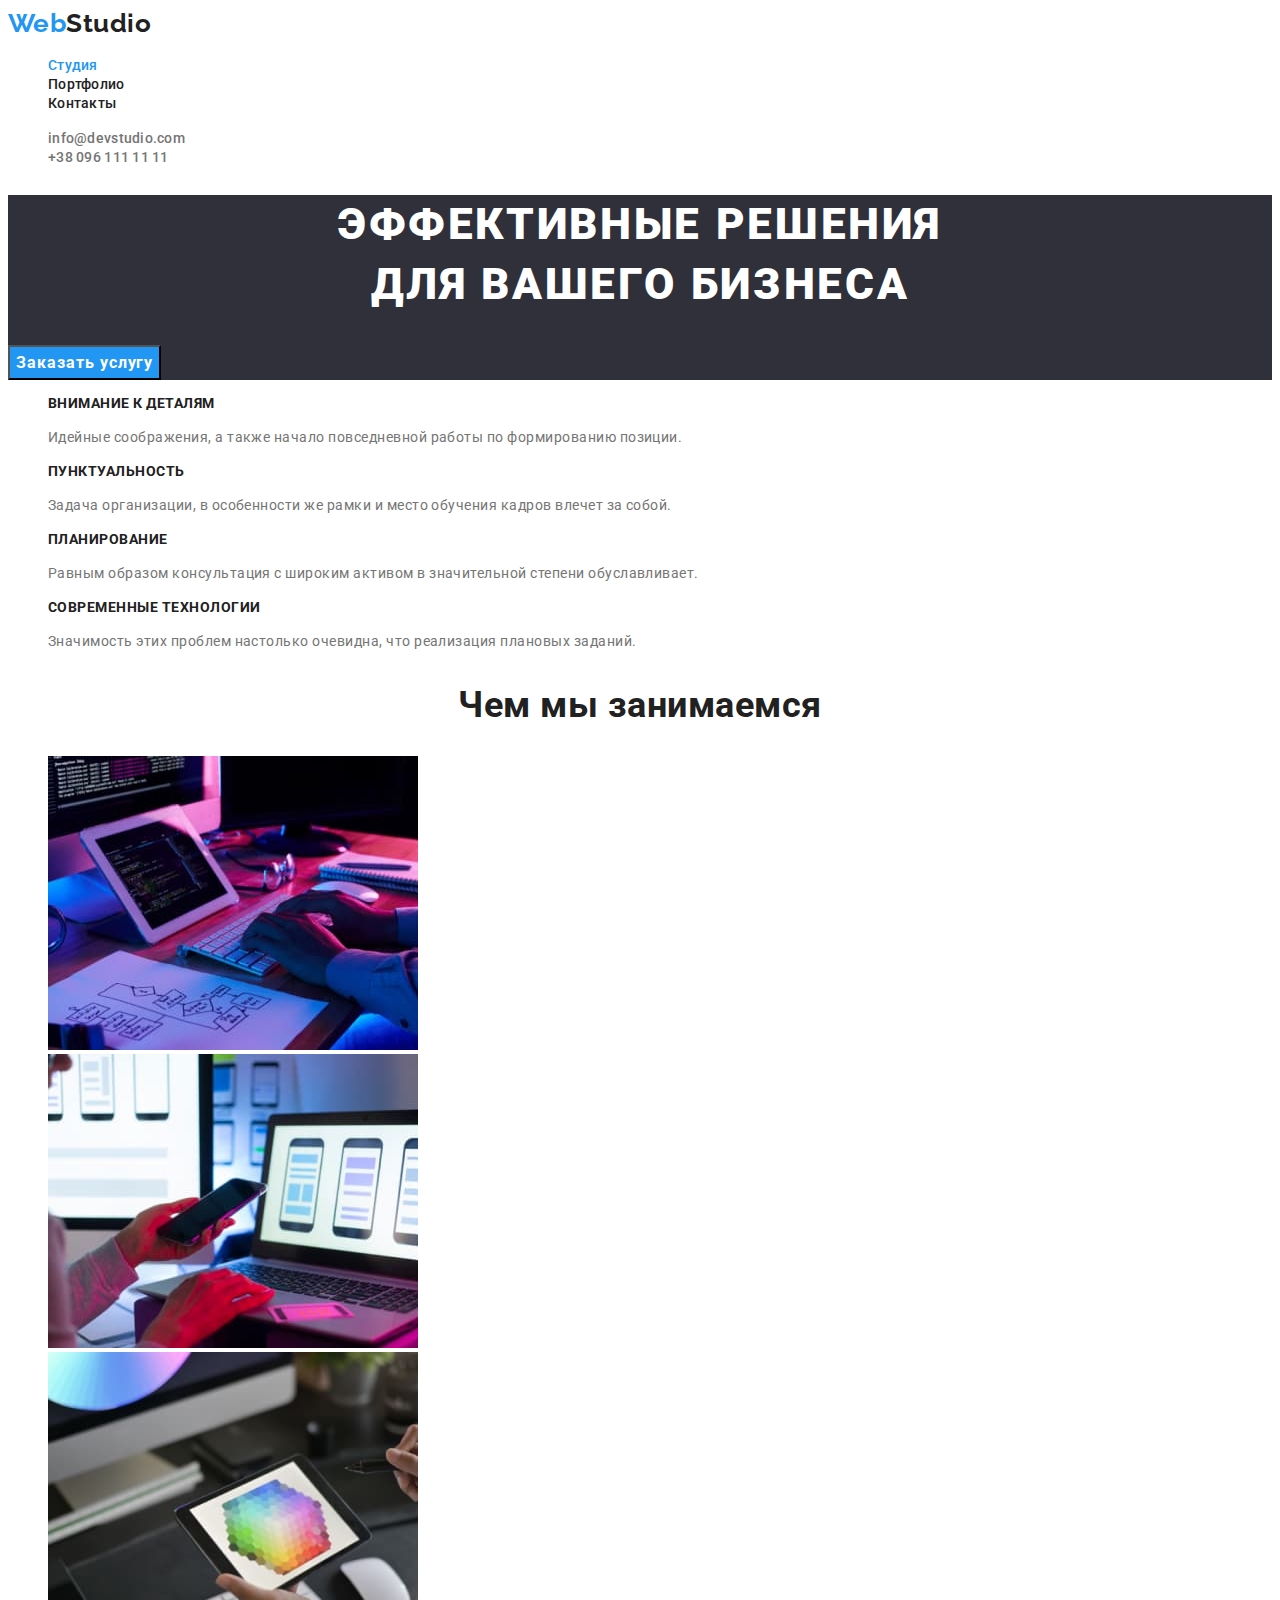
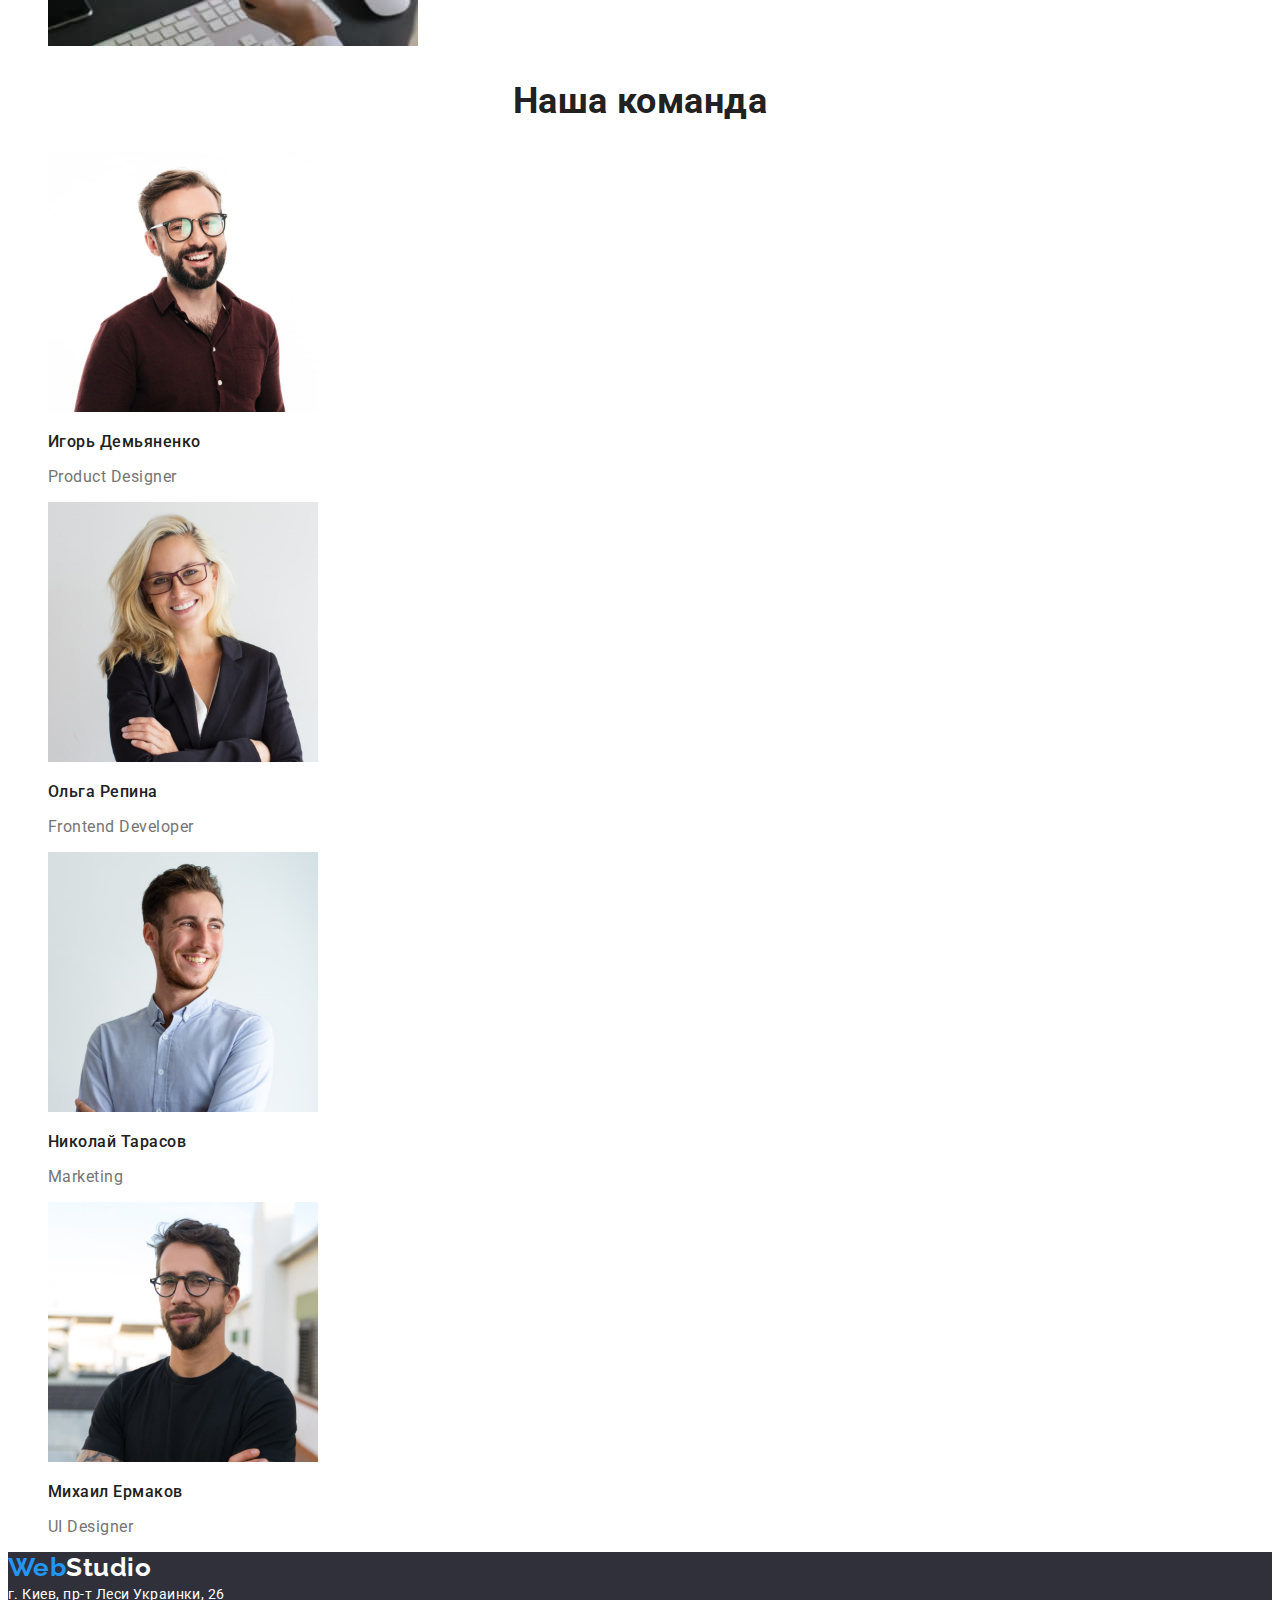
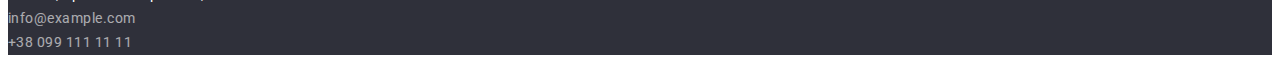
<file: index.html>
<!DOCTYPE html>
<html lang="ru">

<head>
    <meta charset="UTF-8" />
    <meta http-equiv="X-UA-Compatible" content="IE=edge" />
    <meta name="viewport" content="width=device-width, initial-scale=1.0" />
    <title>Web Studio</title>
    <link rel="stylesheet" href="https://cdnjs.cloudflare.com/ajax/libs/modern-normalize/1.1.0/modern-normalize.min.css" integrity="sha512-wpPYUAdjBVSE4KJnH1VR1HeZfpl1ub8YT/NKx4PuQ5NmX2tKuGu6U/JRp5y+Y8XG2tV+wKQpNHVUX03MfMFn9Q==" crossorigin="anonymous" referrerpolicy="no-referrer"
    />
    <link href="https://fonts.googleapis.com/css2?family=Raleway:wght@700&family=Roboto:wght@400;500;700;900&display=swap" rel="stylesheet" />
    <link rel="stylesheet" href="./css/styles.css" />
</head>

<body>
    <header>
        <nav class="site-nav">
            <a href="/" class="logo">
                <spun class="logo-web">Web</spun>Studio </a>
            <ul class="list">
                <li><a href="./index.html" class="link current">Студия</a></li>
                <li><a href="./portfolio.html" class="link">Портфолио</a></li>
                <li><a href="" class="link">Контакты</a></li>
            </ul>
        </nav>
        <ul class="contact list">
            <li><a href="mailto:info@devstudio.com" class="link">info@devstudio.com</a></li>
            <li><a href="tel:+380961111111" class="link">+38 096 111 11 11</a></li>
        </ul>
    </header>
    <main>
        <!-- HERO ---------------------------------------------->
        <section class="hero">
            <h1 class="hero-title">
                Эффективные решения<br /> для вашего бизнеса
            </h1>
            <button type="button" class="hero-button">Заказать услугу</button>
        </section>
        <!-- features--------------------------------------- -->
        <section class="features">
            <h2 class="hidden">Особенности</h2>
            <ul class="list">
                <li>
                    <h3 class="features-title">Внимание к деталям</h3>
                    <p class="features-text">
                        Идейные соображения, а также начало повседневной работы по формированию позиции.
                    </p>
                </li>
                <li>
                    <h3 class="features-title">Пунктуальность</h3>
                    <p class="features-text">
                        Задача организации, в особенности же рамки и место обучения кадров влечет за собой.
                    </p>
                </li>
                <li>
                    <h3 class="features-title">Планирование</h3>
                    <p class="features-text">
                        Равным образом консультация с широким активом в значительной степени обуславливает.
                    </p>
                </li>
                <li>
                    <h3 class="features-title">Современные технологии</h3>
                    <p class="features-text">
                        Значимость этих проблем настолько очевидна, что реализация плановых заданий.
                    </p>
                </li>
            </ul>
        </section>
        <section class="work">
            <h2 class="work-title">Чем мы занимаемся</h2>
            <ul class="list">
                <li>
                    <img src="./images/programer-working.jpg" width="370" height="294" alt="Программист разрабатывает ПО" />
                </li>
                <li>
                    <img src="./images/developing-application-smartphones.jpg" width="370" height="294" alt="разработка интерфейса для телефона" />
                </li>
                <li>
                    <img src="./images/web-design.jpg" width="370" height="294" alt="разработка креативного дизайна" />
                </li>
            </ul>
        </section>
        <!-- TEAM---------------------------------------------- -->
        <section class="team">
            <h2 class="team-title">Наша команда</h2>
            <ul class="list">
                <li>
                    <img src="./images/igor-demynenko.jpg" alt="фотография Игоря Демьяненко" width="270" height="260" />
                    <h3 class="team-name">Игорь Демьяненко</h3>
                    <p class="team-text" lang="en">Product Designer</p>
                </li>
                <li>
                    <img src="./images/olga-repina.jpg" alt="фотография Ольги Репиной" width="270" height="260" />
                    <h3 class="team-name">Ольга Репина</h3>
                    <p class="team-text" lang="en">Frontend Developer</p>
                </li>
                <li>
                    <img src="./images/nikolay-tarasov.jpg" alt="фотография Николая Тарасова" width="270" height="260" />
                    <h3 class="team-name">Николай Тарасов</h3>
                    <p class="team-text" lang="en">Marketing</p>
                </li>
                <li>
                    <img src="./images/mixail-ermakov.jpg" alt="фотография Михаила Ермакова" width="270" height="260" />
                    <h3 class="team-name">Михаил Ермаков</h3>
                    <p class="team-text" lang="en">UI Designer</p>
                </li>
            </ul>
        </section>
    </main>
    <!-- FOOTER-------------------------------------------- -->
    <footer class="footer">
        <a href="/" class="logo">
            <spun class="logo-web">Web</spun>Studio </a>
        <address class="footer-contact">
        г. Киев, пр-т Леси Украинки, 26<br />
        <a href="mailto:info@example.com" class="link">info@example.com</a><br />
        <a href="tel:+380961111111" class="link">+38 099 111 11 11</a>
      </address>
    </footer>
</body>

</html>
</file>
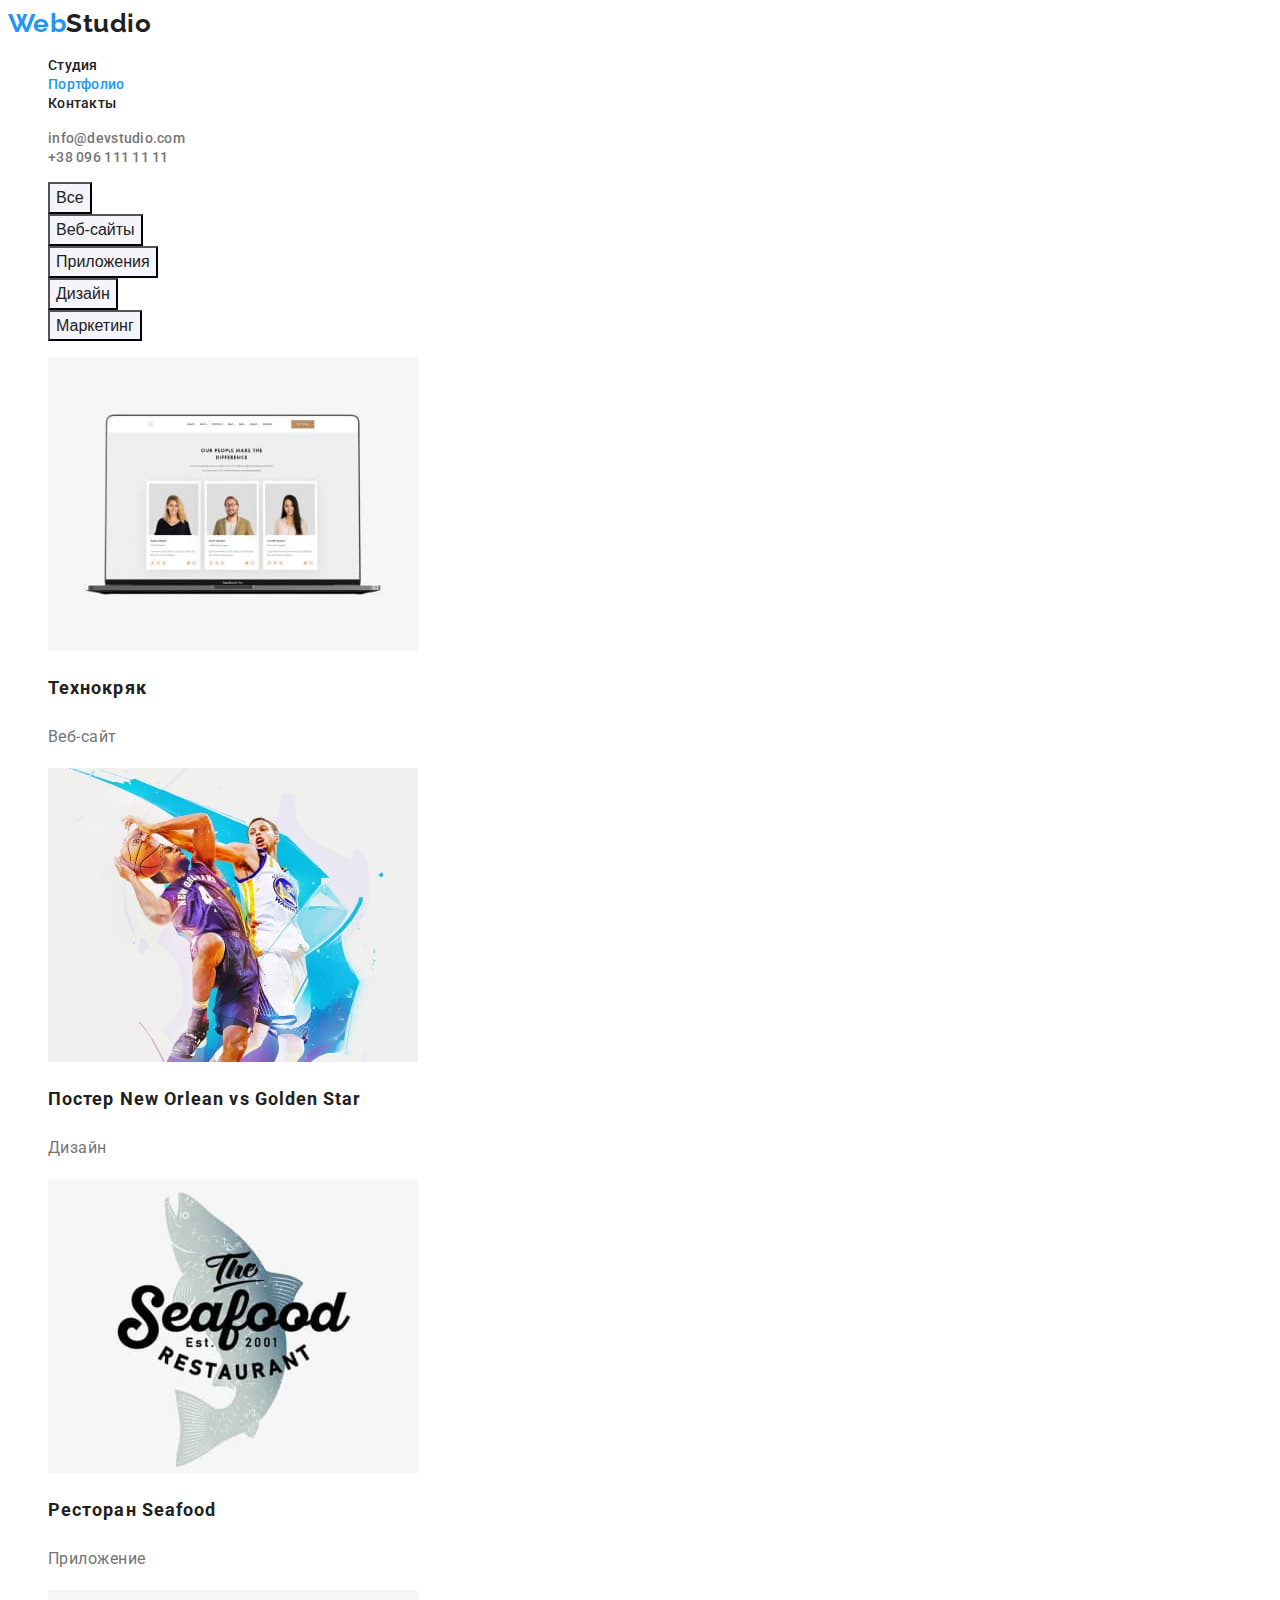
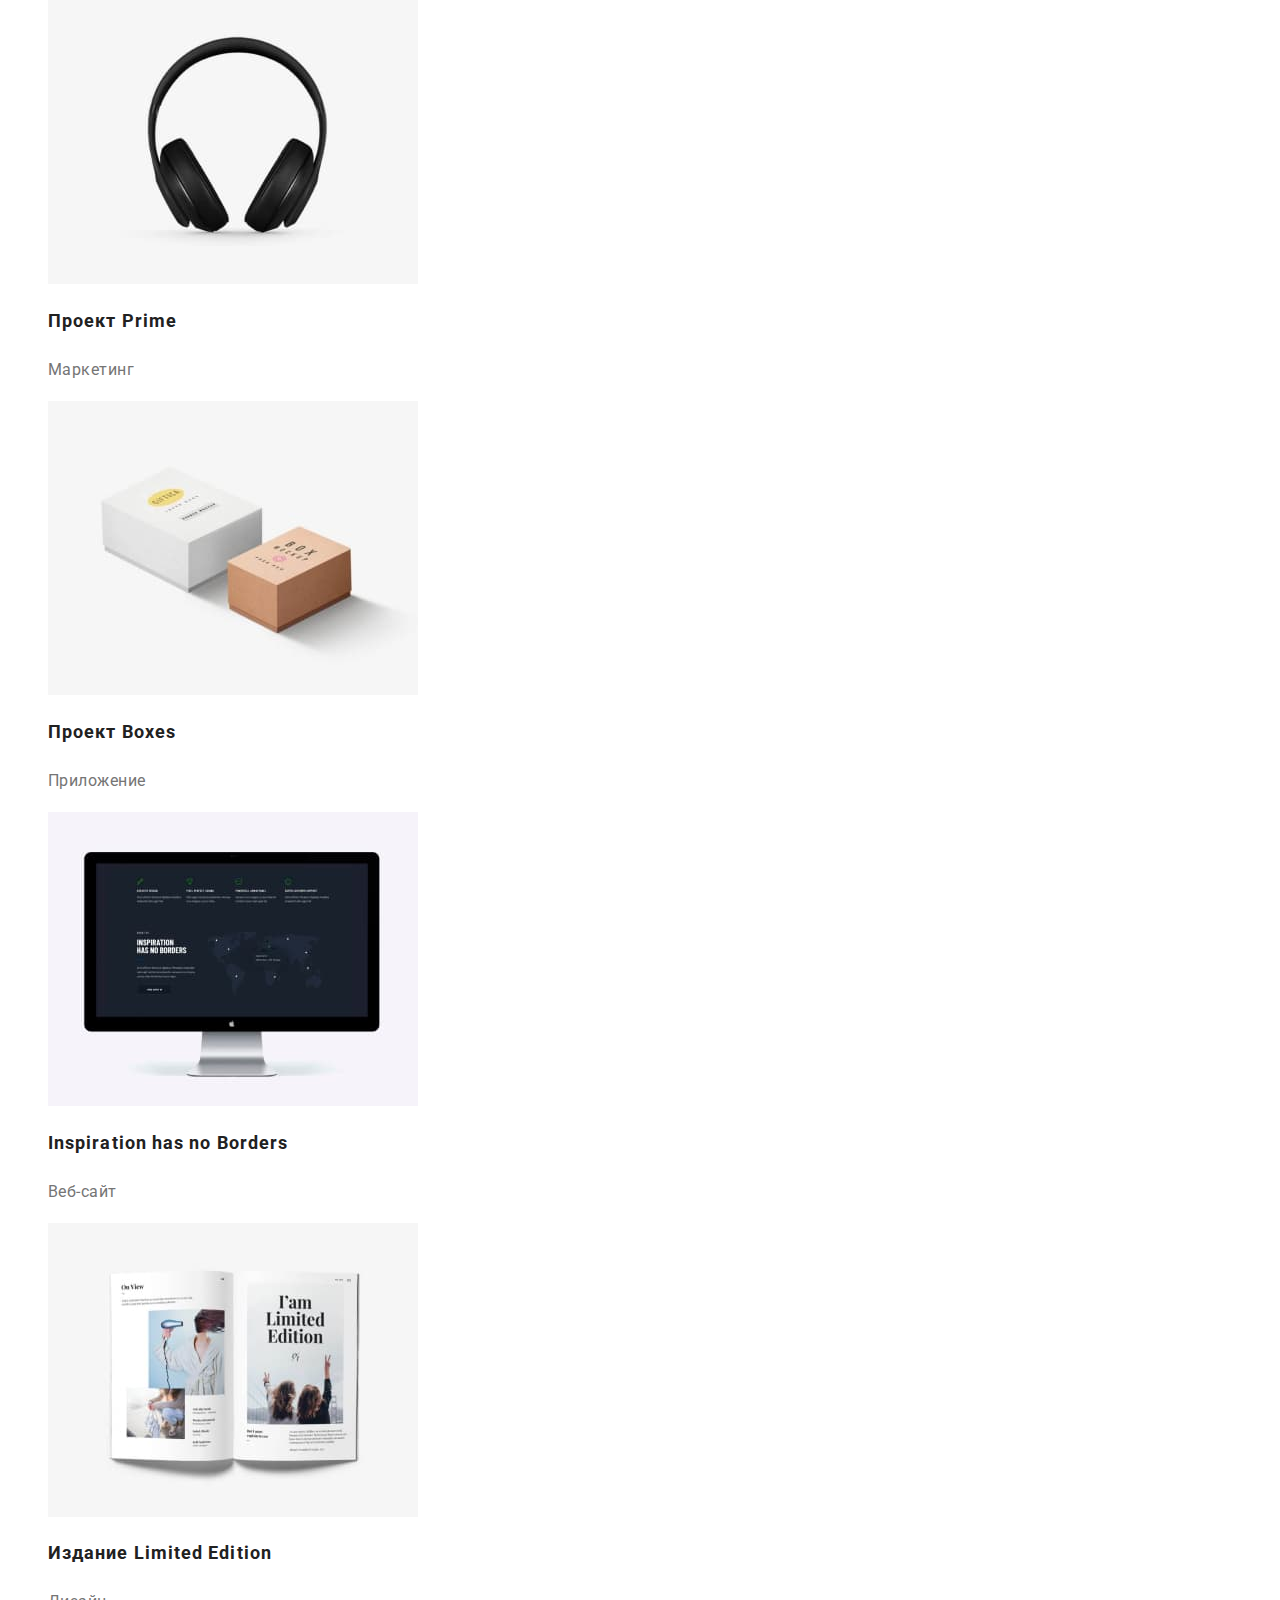
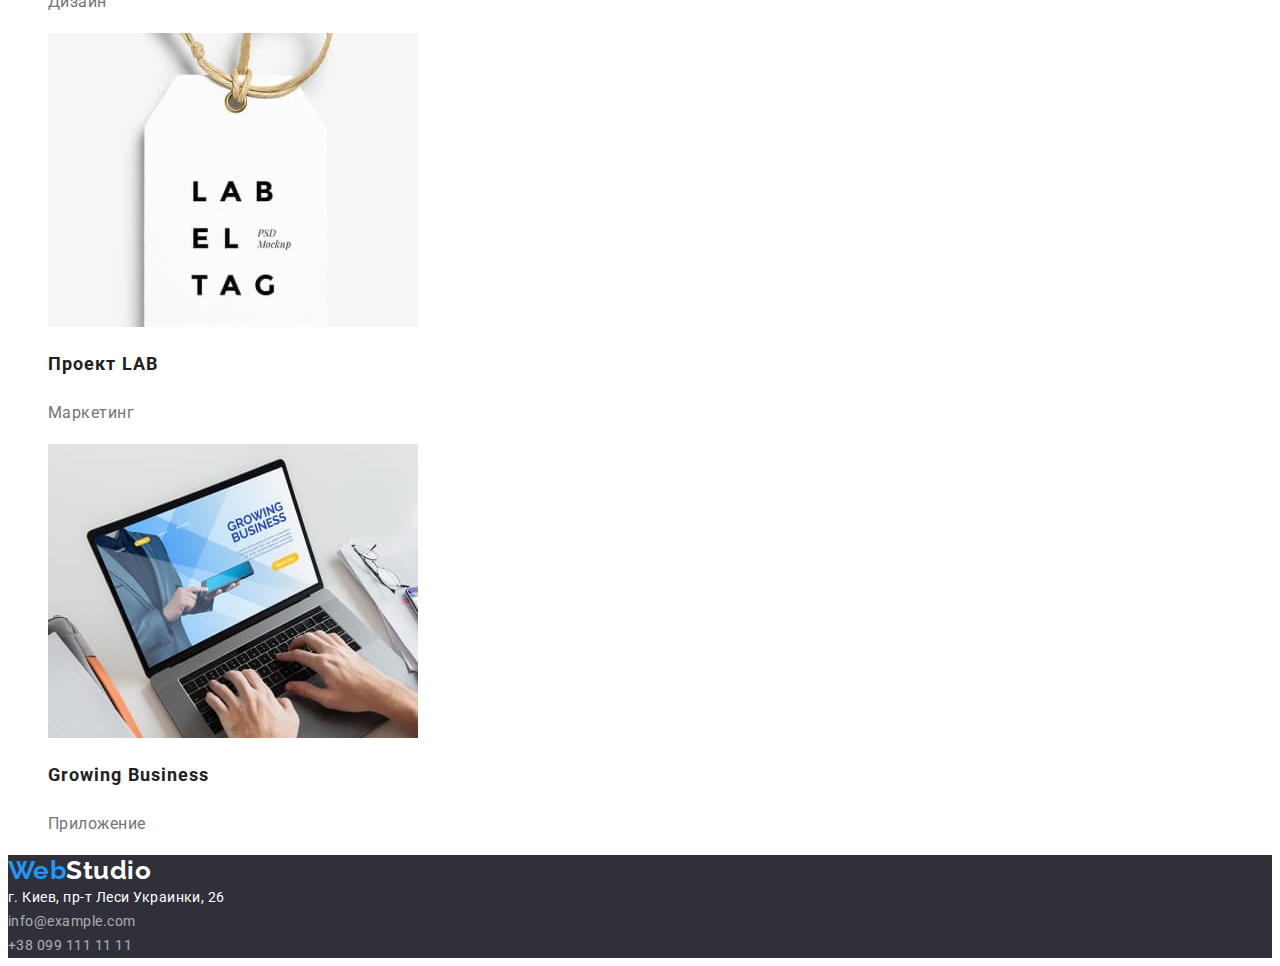
<file: portfolio.html>
<!DOCTYPE html>
<html lang="ru">

<head>
    <meta charset="UTF-8" />
    <meta http-equiv="X-UA-Compatible" content="IE=edge" />
    <meta name="viewport" content="width=device-width, initial-scale=1.0" />
    <title>Portfolio</title>
    <link rel="stylesheet" href="https://cdnjs.cloudflare.com/ajax/libs/modern-normalize/1.1.0/modern-normalize.min.css" integrity="sha512-wpPYUAdjBVSE4KJnH1VR1HeZfpl1ub8YT/NKx4PuQ5NmX2tKuGu6U/JRp5y+Y8XG2tV+wKQpNHVUX03MfMFn9Q==" crossorigin="anonymous" referrerpolicy="no-referrer" />
    <link href="https://fonts.googleapis.com/css2?family=Raleway:wght@700&family=Roboto:wght@400;500;700;900&display=swap" rel="stylesheet" />
    <link rel="stylesheet" href="./css/styles.css" />
</head>

<body>
    <header>
        <nav class="site-nav">
            <a href="/" class="logo">
                <spun class="logo-web">Web</spun>Studio </a>
            <ul class="list">
                <li><a href="./index.html" class="link">Студия</a></li>
                <li><a href="./portfolio.html" class="link current">Портфолио</a></li>
                <li><a href="" class="link">Контакты</a></li>
            </ul>
        </nav>
        <ul class="contact list">
            <li><a href="mailto:info@devstudio.com" class="link">info@devstudio.com</a></li>
            <li><a href="tel:+380961111111" class="link">+38 096 111 11 11</a></li>
        </ul>
    </header>
    <main>
        <section class="portfolio">
            <h1 class="hidden">Портфолио</h1>
            <ul class="list">
                <li><button class="portfolio-button" type="button">Все</button></li>
                <li><button class="portfolio-button" type="button">Веб-сайты</button></li>
                <li><button class="portfolio-button" type="button">Приложения</button></li>
                <li><button class="portfolio-button" type="button">Дизайн</button></li>
                <li><button class="portfolio-button" type="button">Маркетинг</button></li>
            </ul>
            <ul class="list">
                <li>
                    <a href="" class="link">
                        <img src="./images/portfolio/technocryk.jpg" alt="Страница сайта Технокряк" width="370" height="294" />
                        <h2 class="portfolio-title">Технокряк</h2>
                        <p class="portfolio-text">Веб-сайт</p>
                    </a>
                </li>
                <li>
                    <a href="" class="link">
                        <img src="./images/portfolio/poster.jpg" alt="Постер баскетбольной игры" width="370" height="294" />
                        <h2 class="portfolio-title">Постер New Orlean vs Golden Star</h2>
                        <p class="portfolio-text">Дизайн</p>
                    </a>
                </li>
                <li>
                    <a href="" class="link">
                        <img src="./images/portfolio/seafood.jpg" alt="Реклама приложения для ресторана" width="370" height="294" />
                        <h2 class="portfolio-title">Ресторан Seafood</h2>
                        <p class="portfolio-text">Приложение</p>
                    </a>
                </li>
                <li>
                    <a href="" class="link">
                        <img src="./images/portfolio/prime.jpg" alt="наушники" width="370" height="294" />
                        <h2 class="portfolio-title">Проект Prime</h2>
                        <p class="portfolio-text">Маркетинг</p>
                    </a>
                </li>
                <li>
                    <a href="" class="link">
                        <img src="./images/portfolio/boxex.jpg" alt="две коробки" width="370" height="294" />
                        <h2 class="portfolio-title">Проект Boxes</h2>
                        <p class="portfolio-text">Приложение</p>
                    </a>
                </li>
                <li>
                    <a href="" class="link">
                        <img src="./images/portfolio/inspiration.jpg" alt="страница сайта Inspiration has no Borders" width="370" height="294" />
                        <h2 class="portfolio-title">Inspiration has no Borders</h2>
                        <p class="portfolio-text">Веб-сайт</p>
                    </a>
                </li>
                <li>
                    <a href="" class="link">
                        <img src="./images/portfolio/ram.jpg" alt="книга" width="370" height="294" />
                        <h2  class="portfolio-title">Издание Limited Edition</h2>
                        <p class="portfolio-text">Дизайн</p>
                    </a>
                </li>
                <li>
                    <a href="" class="link">
                        <img src="./images/portfolio/lab.jpg" alt="лист на веревочке с надписью LAB EL TAG" width="370" height="294" />
                        <h2 class="portfolio-title">Проект LAB</h2>
                        <p class="portfolio-text">Маркетинг</p>
                    </a>
                </li>
                <li>
                    <a href="" class="link">
                        <img src="./images/portfolio/growing.jpg" alt="на ноутбуке открыто приложение Growing Business" width="370" height="294" />
                        <h2 class="portfolio-title">Growing Business</h2>
                        <p class="portfolio-text">Приложение</p>
                    </a>
                </li>
            </ul>
        </section>
    </main>
    <footer class="footer">
        <a href="/" class="logo">
            <spun class="logo-web">Web</spun>Studio </a>
        <address class="footer-contact">
        г. Киев, пр-т Леси Украинки, 26<br />
        <a href="mailto:info@example.com" class="link">info@example.com</a><br />
        <a href="tel:+380961111111" class="link">+38 099 111 11 11</a>
      </address>
    </footer>
</body>

</html>
</file>
<file: css/styles.css>
:root {
    --main-font: 'Roboto', sans-serif;
    --main-text-color: #757575;
    --secondary-text-color: #212121;
    --title-text-color: #212121;
    --accent-color: #2196f3;
    --button-bg: #f5f4fa;
    --white-active-color: #ffffff;
    --fotter-hero-bg: #2f303a;
}

h1,
h2,
h3,
h4,
h5,
h6 {
    color: var(--title-text-color);
}

.hidden {
    position: absolute;
    clip: rect(0 0 0 0);
    width: 1px;
    height: 1px;
    margin: -1px;
}

body {
    color: var(--main-text-color);
    font-family: var(--main-font);
    letter-spacing: 0.03em;
}

.list {
    list-style: none;
}


/* -----------------Nav----------------------------- */

.logo {
    color: var(--title-text-color);
    font-family: 'Raleway', sans-serif;
    font-size: 26px;
    line-height: 1.19;
    font-weight: 700;
    text-decoration: none;
}

.logo-web {
    color: var(--accent-color);
}

.site-nav .link {
    color: var(--secondary-text-color);
    font-weight: 500;
    font-size: 14px;
    line-height: 1.14;
    letter-spacing: 0.02em;
    text-decoration: none;
}

.site-nav .link:hover,
.site-nav .link:focus {
    color: var(--accent-color);
}

.site-nav .link.current {
    color: var(--accent-color);
}

.contact .link {
    color: inherit;
    font-weight: 500;
    font-size: 14px;
    line-height: 1.14;
    letter-spacing: 0.02em;
    text-decoration: none;
}

.contact .link:hover,
.contact .link:focus {
    color: var(--accent-color);
}


/* -----------------Hero----------------------------------- */

.hero {
    background-color: var(--fotter-hero-bg);
}

.hero-button {
    font-family: inherit;
    color: var(--white-active-color);
    font-weight: 700;
    font-size: 16px;
    line-height: 1.87;
    text-align: center;
    letter-spacing: 0.06em;
    background-color: var(--accent-color);
    cursor: pointer;
}

.hero-title {
    font-weight: 900;
    font-size: 44px;
    line-height: 1.36;
    text-align: center;
    letter-spacing: 0.06em;
    text-transform: uppercase;
    color: var(--white-active-color);
}


/* -----------------------Features------------------------- */

.features-title {
    font-weight: 700;
    font-size: 14px;
    line-height: 1.14;
    text-transform: uppercase;
}

.features-text {
    font-size: 14px;
    line-height: 1.71;
}


/* -------------------------Team--------------------------- */

.work-title,
.team-title {
    font-weight: 700;
    font-size: 36px;
    line-height: 1.17;
    text-align: center;
}

.team-name {
    font-weight: 500;
    font-size: 16px;
    line-height: 1.19;
}

.team-text {
    font-size: 16px;
    line-height: 1.19;
}


/*------------------Portfolio----------------------------- */

.portfolio .link {
    text-decoration: none;
}

.portfolio-button {
    color: var(--secondary-text-color);
    font-weight: 500;
    font-size: 16px;
    line-height: 1.62;
    text-align: center;
    background-color: var(--button-bg);
    cursor: pointer;
}

.portfolio-button:focus,
.portfolio-button:hover {
    color: var(--white-active-color);
    background-color: var(--accent-color);
}

.portfolio-title {
    font-weight: 700;
    font-size: 18px;
    line-height: 2;
    letter-spacing: 0.06em;
}

.portfolio-text {
    font-size: 16px;
    line-height: 1.87;
    color: var(--main-text-color);
}


/* ----------------------footer-------------- */

.footer {
    background-color: var(--fotter-hero-bg);
    color: var(--white-active-color);
}

.footer .logo {
    color: inherit;
}

.footer-contact {
    font-style: normal;
    font-size: 14px;
    line-height: 1.71;
}

.footer .link {
    color: inherit;
    opacity: 0.6;
    text-decoration: none;
}

.footer .link:hover,
.footer .link:focus {
    color: var(--accent-color);
}
</file>
